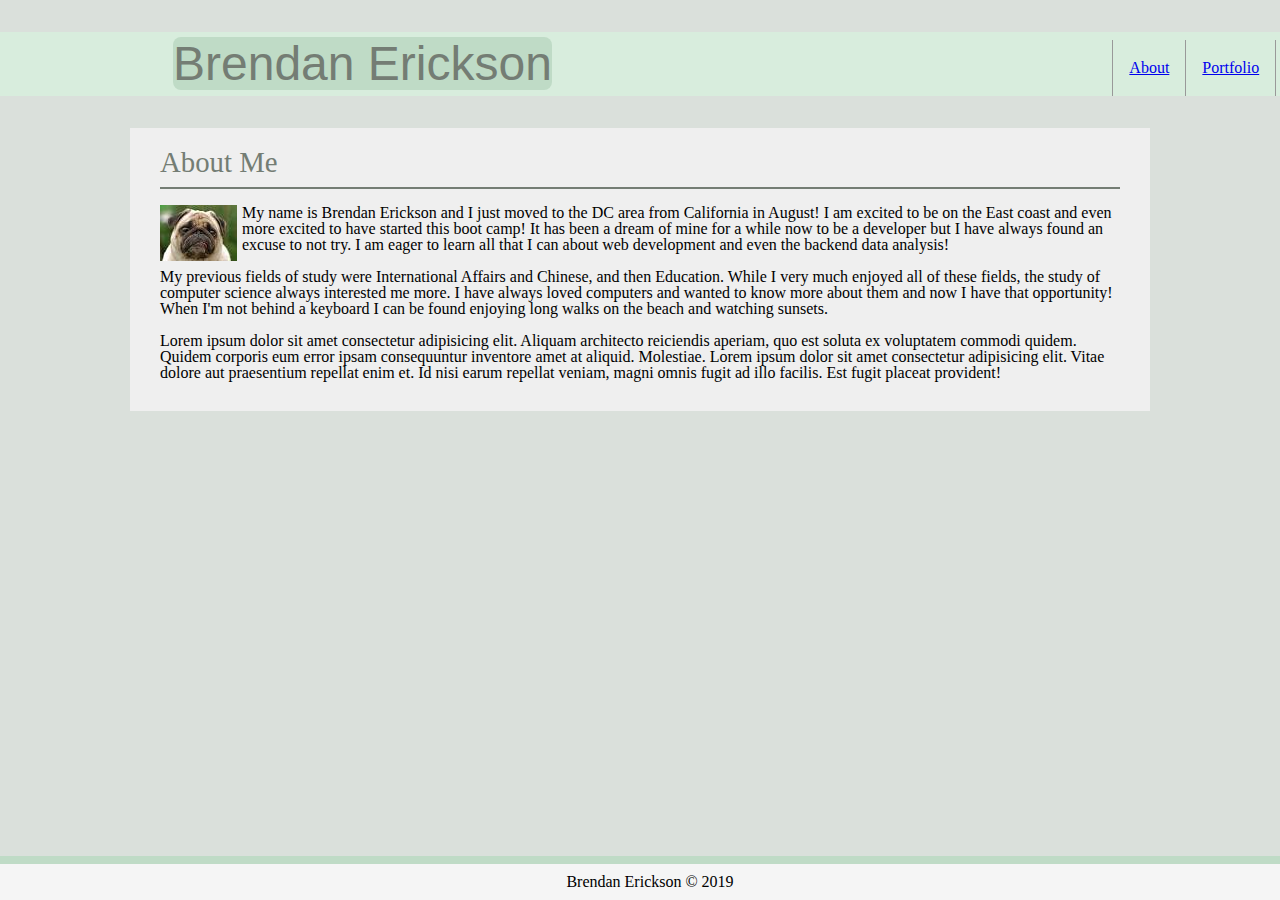
<file: index.html>
<!DOCTYPE html>
<html lang="en-us">
    <head>
        <title>About Me</title>
        <meta charset="UTF-8" >
        <link rel="stylesheet" href="assets/css/style.css" />
        <link rel="image" href="assets/images/" />
    </head>

    <body>
        
        <br><br>
        <ul class="header">
            <h1><span>Brendan Erickson</span></h1>
            
            <li><a href="contact.html" >Contact</a></li>
            <li><a href="portfolio.html" >Portfolio</a></li>
            <li><a href="index.html" >About</a></li>
        </ul>
        <br><br>
        <div class="textbody">
            <h3>About Me</h3>
            <br>
            <div id="image">
                <img src="assets/images/pug.jpg" alt="image will go here"/>
            </div>

            <p> My name is Brendan Erickson and I just moved to the DC area from California in August! I am excited to be on the East coast and even more excited to have started this boot camp! It has been a dream of mine for a while now to be a developer but I have always found an excuse to not try. I am eager to learn all that I can about web development and even the backend data analysis!</p>
            <br>
            <p>My previous fields of study were International Affairs and Chinese, and then Education. While I very much enjoyed all of these fields, the study of computer science always interested me more. I have always loved computers and wanted to know more about them and now I have that opportunity! When I'm not behind a keyboard I can be found enjoying long walks on the beach and watching sunsets.</p>
            <br>
            <p>Lorem ipsum dolor sit amet consectetur adipisicing elit. Aliquam architecto reiciendis aperiam, quo est soluta ex voluptatem commodi quidem. Quidem corporis eum error ipsam consequuntur inventore amet at aliquid. Molestiae. Lorem ipsum dolor sit amet consectetur adipisicing elit. Vitae dolore aut praesentium repellat enim et. Id nisi earum repellat veniam, magni omnis fugit ad illo facilis. Est fugit placeat provident!</p>
        </div>
        <footer>
            <p>Brendan Erickson © 2019</p>
        </footer>
    </body>

</html>
</file>
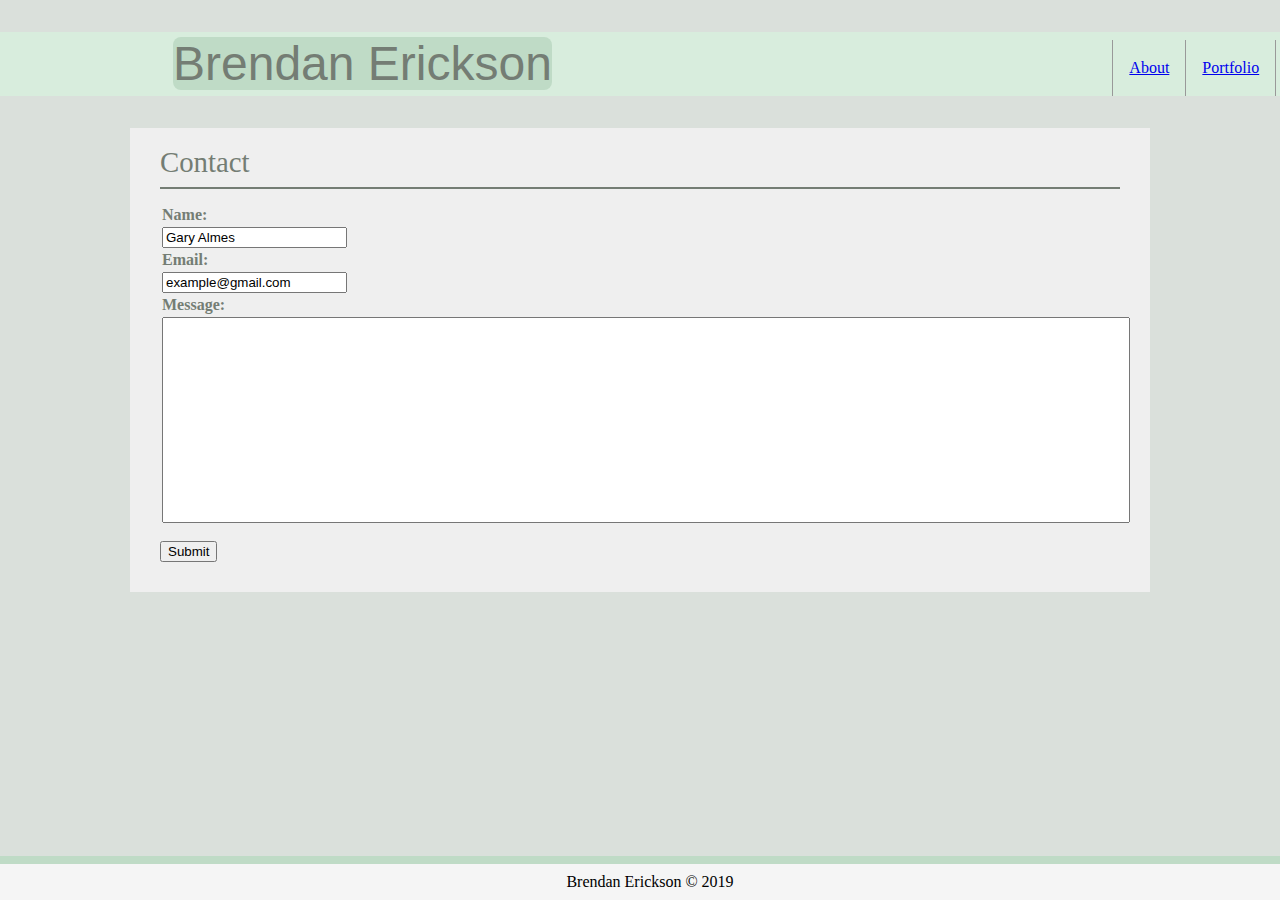
<file: contact.html>
<!DOCTYPE html>
<html lang="en-us">
    <head>
        <title>Contact Info</title>
        <meta charset="UTF-8" >
        <link rel="stylesheet" href="assets/css/style.css" >
        <link rel="image" href="assets/images/" >
    </head>

    <body>

        <br><br>

        <ul class="header">
            <h1><span>Brendan Erickson</span></h1>
            
            <li><a href="contact.html" >Contact</a></li>
            <li><a href="portfolio.html" >Portfolio</a></li>
            <li><a href="index.html" >About</a></li>
        </ul>
        <br><br>
        <div class="textbody">
            <h3>Contact</h3>
            <br>
            <div>
                <p class="embolden spacing">Name:</p>
                <p class="spacing">
                    <input type="text" name="Name" value="Gary Almes">
                </p>
                <p class="embolden spacing">Email:</p>
                <p class="spacing">
                    <input type="text" name="Email" value="example@gmail.com">
                </p>
                <p class="embolden spacing">Message:</p>
                <p class="spacing">
                    <input class="inputsize" type="text" name="Message">
                </p>
                <br>
                <input type="submit" value="Submit">
            </div>
        </div>
        <footer>
            <p>Brendan Erickson © 2019</p>
        </footer>
    </body>

</html>
</file>
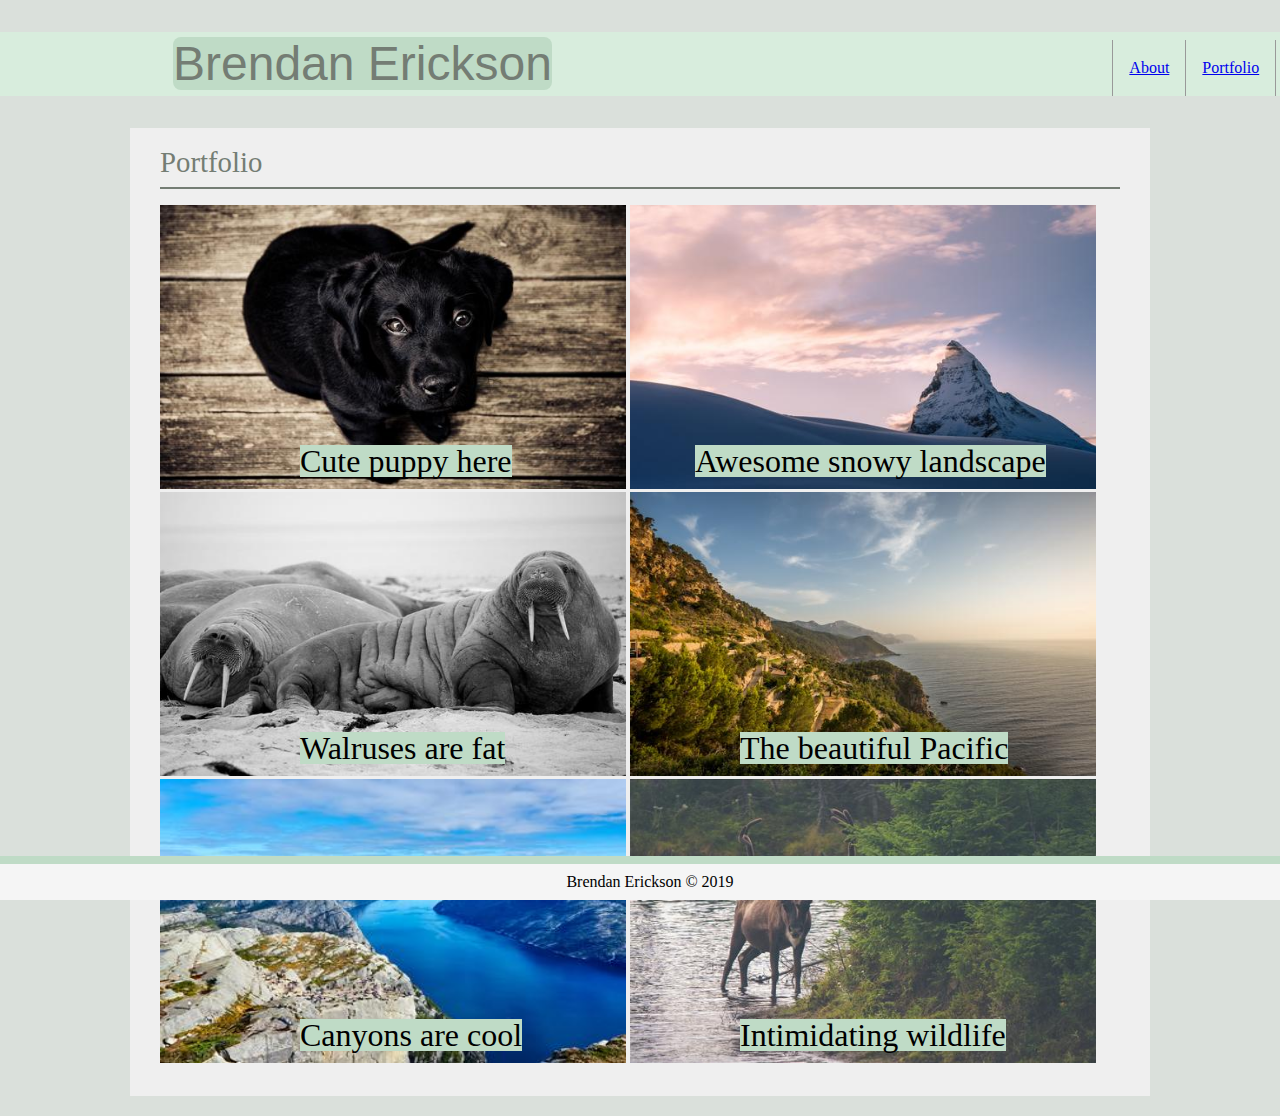
<file: portfolio.html>
<!DOCTYPE html>
<html lang="en-us">
    <head>
        <title>Brendan's Portfolio</title>
        <meta charset="UTF-8" >
        <link rel="stylesheet" href="assets/css/style.css" >
        <link rel="image" href="assets/images/" >
    </head>

    <body>
        <br><br>

        <ul class="header">
            <h1><span>Brendan Erickson</span></h1>
            
            <li><a href="contact.html" >Contact</a></li>
            <li><a href="portfolio.html" >Portfolio</a></li>
            <li><a href="index.html" >About</a></li>

        </ul>
        <br><br>
        <div class="textbody">
            <h3>Portfolio</h3>
            <br>
            <div class="image">
                <div id="textcover1">
                    <p>Cute puppy here</p>
                </div>
                <img src="assets/images/pic1.jpg" alt="image will go here" height="284px" width="466px"/>
            </div>
            <div class="image">
                <div id="textcover2">
                    <p>Awesome snowy landscape</p>
                </div>
                <image src="assets/images/pic2.jpg" alt="image will go here" height="284px" width="466px"/>
            </div>
            <div class="image">
                <div id="textcover3">
                    <p>Walruses are fat</p>
                </div>
                <image src="assets/images/pic3.jpg" alt="image will go here" height="284px" width="466px"/>
            </div>
            <div class="image">
                <div id="textcover4">
                    <p>The beautiful Pacific</p>
                </div>
                <image src="assets/images/pic4.jpg" alt="image will go here" height="284px" width="466px"/>
            </div>
            <div class="image">
                <div id="textcover5">
                    <p>Canyons are cool</p>
                </div>
                <image src="assets/images/pic5.jpg" alt="image will go here" height="284px" width="466px"/>
            </div>
            <div class="image">
                <div id="textcover6">
                    <p>Intimidating wildlife</p>
                </div>
                <image src="assets/images/pic6.jpg" alt="image will go here" height="284px" width="466px"/>
            </div>

        </div>
        <footer>
            <p>Brendan Erickson © 2019</p>
        </footer>
    </body>

</html>
</file>
<file: assets/css/style.css>
/* http://meyerweb.com/eric/tools/css/reset/ 
   v2.0 | 20110126
   License: none (public domain)
*/

html,
body,
div,
span,
applet,
object,
iframe,
h1,
h2,
h3,
h4,
h5,
h6,
p,
blockquote,
pre,
a,
abbr,
acronym,
address,
big,
cite,
code,
del,
dfn,
em,
img,
ins,
kbd,
q,
s,
samp,
small,
strike,
strong,
sub,
sup,
tt,
var,
b,
u,
i,
center,
dl,
dt,
dd,
ol,
ul,
li,
fieldset,
form,
label,
legend,
table,
caption,
tbody,
tfoot,
thead,
tr,
th,
td,
article,
aside,
canvas,
details,
embed,
figure,
figcaption,
footer,
header,
hgroup,
menu,
nav,
output,
ruby,
section,
summary,
time,
mark,
audio,
video {

  /* Box-model */
  padding: 0;

  /* Positioning */
  margin: 0;
  font: inherit;

  /* Typography */
  font-size: 100%;


  /* Visual */
  border: 0;
}

/* HTML5 display-role reset for older browsers */
article,
aside,
details,
figcaption,
figure,
footer,
header,
hgroup,
menu,
nav,
section {
  display: block;
}

body {
  line-height: 1;
}

ol,
ul {
  list-style: none;
}

blockquote,
q {
  quotes: none;
}

blockquote:before,
blockquote:after,
q:before,
q:after {

  /* Misc */
  content: "";
  content: none;
}

table {
  border-spacing: 0;

  /* Visual */
  border-collapse: collapse;
}

body {
    background: #dae0db;
}

a:hover {
    background-color: violet;
}

ul.header {
  list-style-type: none;
  margin: 0px auto;
  padding: 8px;
  background-color: #d8eddd;
  width: 1350px;
}

li{
  float: right;
  display: block;
  color: white;
  text-align: center;
  padding: 20px 16px;
  text-decoration: none;
  border-left: 1px solid #999;
}

h1 {
    color: #747d74;
    padding-left: 165px;
    display: inline;
    font-family: 'Franklin Gothic Medium', 'Arial Narrow', Arial, sans-serif;
    font-size: 300%;
    padding-bottom: 0px;
}

h3 {
  font-size: 180%;
  color: #747d74;
  padding-bottom: 10px;
  border-bottom: solid 2px;
  border-bottom-color: #747d74;
}

div.textbody {
  width: 960px;
  margin: 0 auto;
  padding: 30px;
  padding-top:20px;
  background-color: #efefef;
  margin-bottom: 20px;
}

#image{
  float: left;
  padding-right: 5px;
}

div.image {
  display: inline-block;
}

p.embolden {
    font-weight: bold;
}

span {
  border-radius: 8px;
  background-color: #bfdbc6;
}

#textcover1{
  position: absolute;
  margin-top:240px;
  margin-left: 140px;
  background-color: #bfdbc6;
  font-size: 200%;

}

#textcover2{
  position: absolute;
  margin-top: 240px;
  margin-left: 65px;
  background-color: #bfdbc6;
  font-size: 200%;
}

#textcover3{
position: absolute;
margin-top: 240px;
margin-left: 140px;
background-color: #bfdbc6;
font-size: 200%;
}

#textcover4{
position: absolute;
margin-top: 240px;
margin-left: 110px;
background-color: #bfdbc6;
font-size: 200%;
}

#textcover5 {
  position: absolute;
  margin-top: 240px;
  margin-left: 140px;
  background-color: #bfdbc6;
  font-size: 200%;
}

#textcover6 {
  position: absolute;
  margin-top: 240px;
  margin-left: 110px;
  background-color: #bfdbc6;
  font-size: 200%;
}

p.spacing{
  color: #747d74;
  padding: 2px;
}

input.inputsize {
  height: 200px;
  width: 960px;
}

footer {
  border-top: 8px solid #bfdbc6;
  left: 0;
  bottom: 0;
  width: 100%;
  display: block;
  position: fixed;
  background-color: whitesmoke;
  text-align: center;
  padding: 10px;
}
</file>
